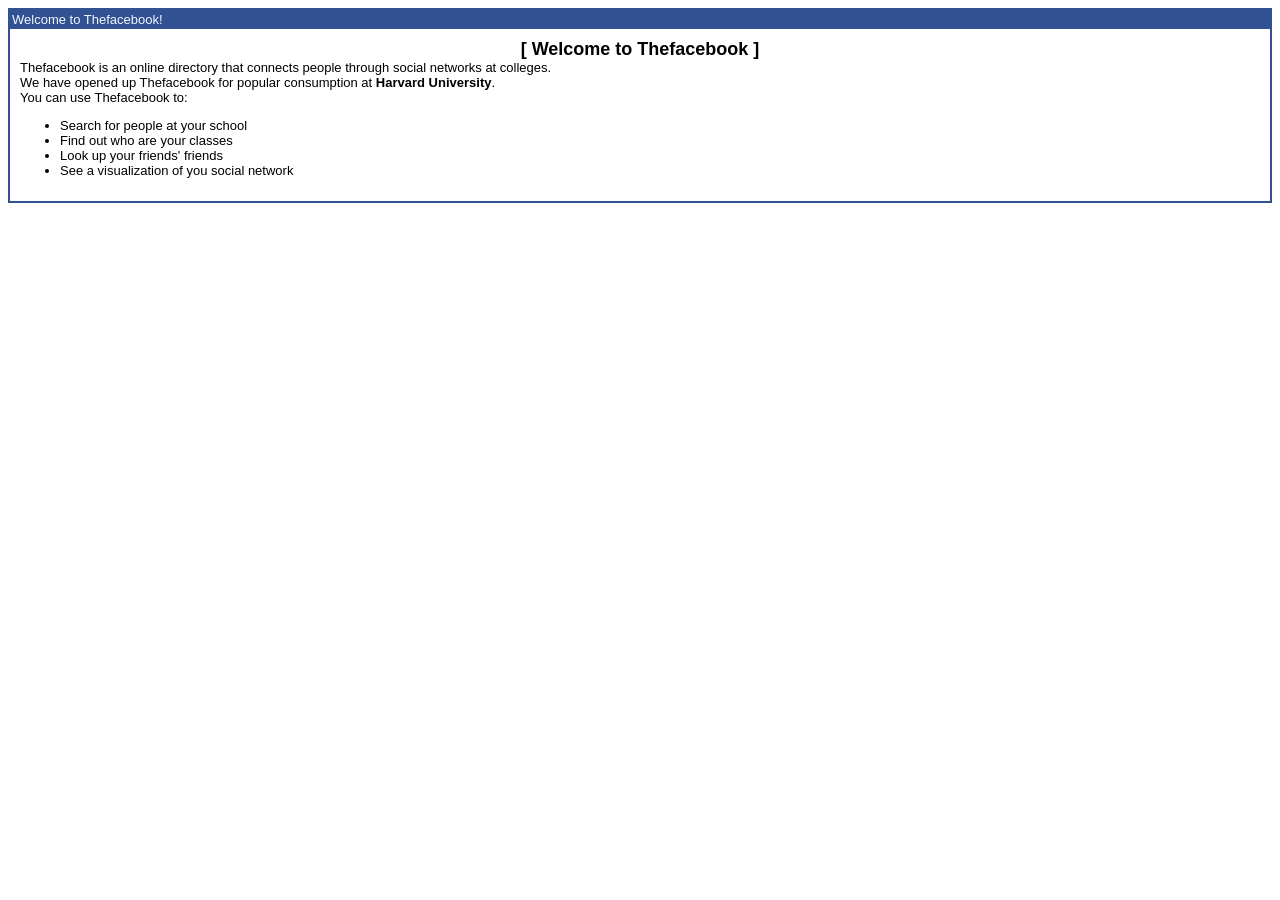
<file: index.html>
<!DOCTYPE html>
<html lang="es">
<head>
    <meta charset="UTF-8">
    <meta name="viewport" content="width=device-width, initial-scale=1.0">
    <title>Clase 1</title>
    <link rel="stylesheet" href="style.css">
</head>
<body>
    <div class="container">
        <div class="book">
            <div class="welcome">
                <div class="hd">
                    <div class="welc">Welcome to Thefacebook!</div>
                </div>
                <div class="boxed">
                    <div class="hi">[ Welcome to Thefacebook ]</div>
                    <div class="more">
                        Thefacebook is an online directory that connects people through social networks at colleges.<br>
                        We have opened up Thefacebook for popular consumption at <b>Harvard University</b>. <br>
                        You can use Thefacebook to:
                        <ul>
                            <li>Search for people at your school</li>
                            <li>Find out who are your classes</li>
                            <li>Look up your friends' friends</li>
                            <li>See a visualization of you social network</li>
                        </ul>
                    </div>
                </div>
            </div>
        </div>
    </div>
</body>
</html>
</file>
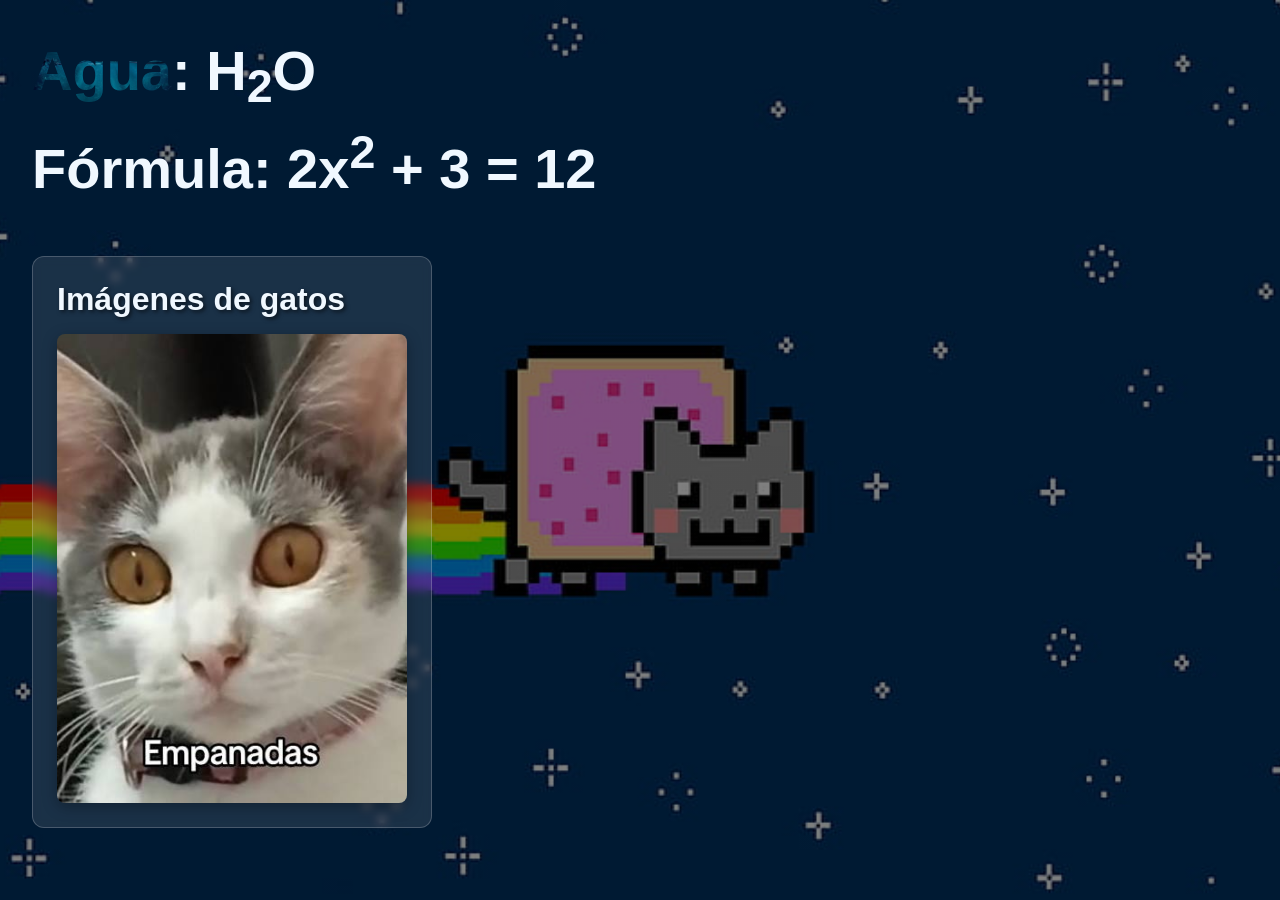
<file: a.html>
<!DOCTYPE html>
<html lang="es">
<head>
    <meta charset="UTF-8">
    <meta name="viewport" content="width=device-width, initial-scale=1.0">
    <title>Fórmulas y Gatos</title>
    <style>
        :root {
            --font-main: 'Segoe UI', Tahoma, Geneva, Verdana, sans-serif;
            --color-text-light: #f0f8ff;
        }
        * {
            box-sizing: border-box;
            margin: 0;
            padding: 0;
        }
        body {
            font-family: var(--font-main);
            color: var(--color-text-light);
            font-weight: bold;
            min-height: 100vh;
            padding: 2rem;
            background: linear-gradient(rgba(0,0,0,0.5), rgba(0,0,0,0.5)), url('assets/img/cater.jpg') no-repeat center center/cover;
        }
        .formulas {
            font-size: 3.5rem;
            line-height: 1.4;
            margin-bottom: 3rem;
        }
        @keyframes changeColor {
            0%, 100% { color: #ffeb3b; }
            33% { color: #f44336; }
            66% { color: #4caf50; }
        }
        .animated-text {
            animation: changeColor 3s infinite ease-in-out;
        }
        .agua {
            background: url('assets/img/a.jpg') no-repeat center/cover;
            -webkit-background-clip: text;
            background-clip: text;
            -webkit-text-fill-color: transparent;
            color: transparent;
            display: inline-block;
        }
        .book {
            background: rgba(255, 255, 255, 0.1);
            backdrop-filter: blur(5px);
            border-radius: 12px;
            padding: 1.5rem;
            max-width: 400px;
            border: 1px solid rgba(255,255,255,0.2);
        }
        .title h2 {
            font-size: 2rem;
            margin-bottom: 1rem;
            text-shadow: 2px 2px 4px rgba(0,0,0,0.6);
        }
        .imges img {
            width: 100%;
            height: auto;
            border-radius: 8px;
            display: block;
            box-shadow: 0 4px 15px rgba(0,0,0,0.3);
        }
        @media (max-width: 600px) {
            .formulas { font-size: 2rem; }
            body { padding: 1rem; }
        }
    </style>
</head>
<body>
    <main class="formulas">
        <p><span class="agua">Agua</span>: H<sub class="animated-text">2</sub>O</p>
        <p>Fórmula: 2x<sup class="animated-text">2</sup> + 3 = 12</p>
    </main>
    <section class="book">
        <div class="title">
            <h2>Imágenes de gatos</h2>
        </div>
        <div class="imges">
            <img src="assets/img/images.jpg" alt="Fotografía de un gato doméstico">
        </div>
    </section>
</body>
</html>
</file>
<file: style.css>
* {
    --blue-: hsl(220.63deg 48.98% 38.43%);
    font-family: 'Segoe UI', Tahoma, Geneva, Verdana, sans-serif;
    font-size: 13px;
}


.welcome {
    border: 2px solid var(--blue-);
}
.hd .welc{
    padding: 2px;
    background: var(--blue-);
    color: aliceblue;
}
.boxed{
    padding: 10px;
}
.boxed .hi{
    text-align: center;
    font-weight: bold;
    font-size:18px;
}
</file>
